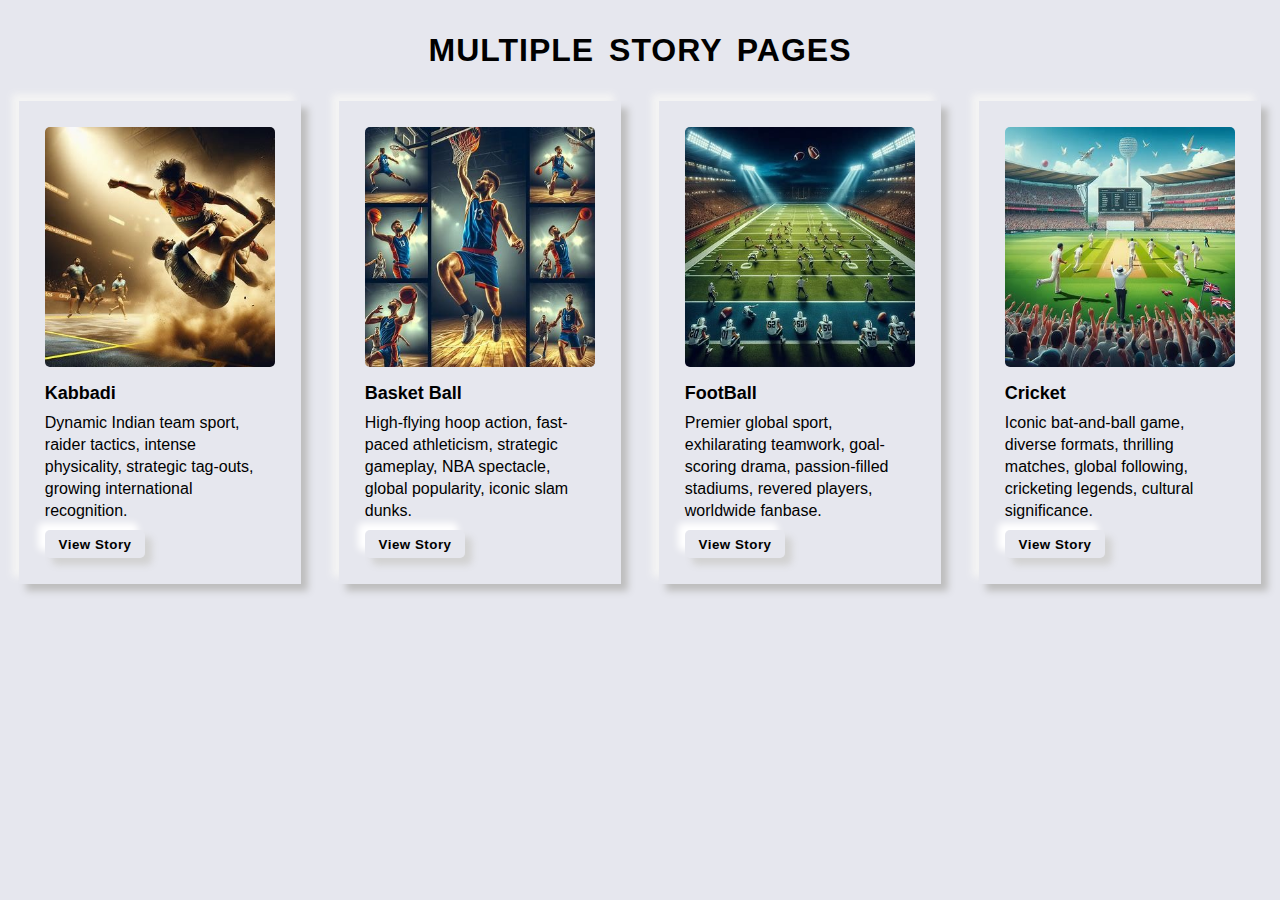
<file: Index.html>
<!DOCTYPE html>
<html lang="en">
<head>
    <meta charset="UTF-8">
    <meta name="viewport" content="width=device-width, initial-scale=1.0">
    <title>Main Page</title>
    <link rel="stylesheet" href="style.css">
</head>
<body>
    <center><h1>MULTIPLE STORY PAGES</h1></center>
    <section class="main">
        <div class="picture-cards">
            <img src="images/Kabbadi.jpg" alt="">
            <h6>Kabbadi</h6>
            <p>Dynamic Indian team sport, raider tactics, intense physicality, strategic tag-outs, growing international recognition.</p>
            <a href="./story1.html"><button>View Story</button></a>
        </div>
        <div class="picture-cards">
            <img src="images/Basket Ball.jpg" alt="">
            <h6>Basket Ball</h6>
            <p>High-flying hoop action, fast-paced athleticism, strategic gameplay, NBA spectacle, global popularity, iconic slam dunks.</p>
            <a href="./story2.html"> <button>View Story</button></a>
        </div>
        <div class="picture-cards">
            <img src="images/Foot Ball.jpg" alt="">
            <h6>FootBall</h6>
            <p> Premier global sport, exhilarating teamwork, goal-scoring drama, passion-filled stadiums, revered players, worldwide fanbase.</p>
            <a href="./story3.html"> <button>View Story</button></a>
        </div>
        <div class="picture-cards">
            <img src="images/Cricket.jpg" alt="">
            <h6>Cricket</h6>
            <p>Iconic bat-and-ball game, diverse formats, thrilling matches, global following, cricketing legends, cultural significance.</p>
            <a href="./story4.html"> <button>View Story</button></a>
        </div>
    </section>
</body>
</html>
</file>
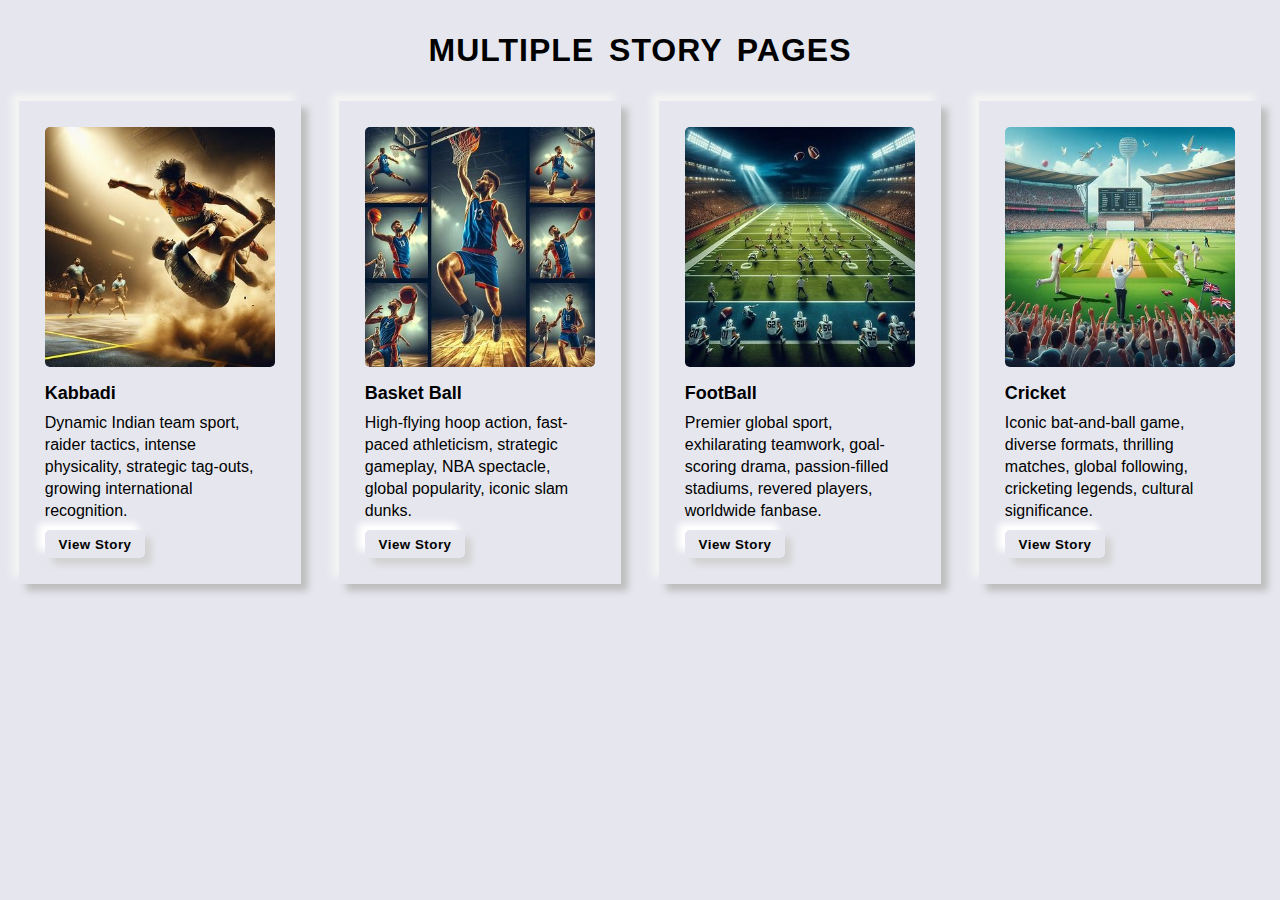
<file: index.html>
<!DOCTYPE html>
<html lang="en">
<head>
    <meta charset="UTF-8">
    <meta name="viewport" content="width=device-width, initial-scale=1.0">
    <title>Main Page</title>
    <link rel="stylesheet" href="style.css">
</head>
<body>
    <center><h1>MULTIPLE STORY PAGES</h1></center>
    <section class="main">
        <div class="picture-cards">
            <img src="images/Kabbadi.jpg" alt="">
            <h6>Kabbadi</h6>
            <p>Dynamic Indian team sport, raider tactics, intense physicality, strategic tag-outs, growing international recognition.</p>
            <a href="./story1.html"><button>View Story</button></a>
        </div>
        <div class="picture-cards">
            <img src="images/Basket Ball.jpg" alt="">
            <h6>Basket Ball</h6>
            <p>High-flying hoop action, fast-paced athleticism, strategic gameplay, NBA spectacle, global popularity, iconic slam dunks.</p>
            <a href="./story2.html"> <button>View Story</button></a>
        </div>
        <div class="picture-cards">
            <img src="images/Foot Ball.jpg" alt="">
            <h6>FootBall</h6>
            <p> Premier global sport, exhilarating teamwork, goal-scoring drama, passion-filled stadiums, revered players, worldwide fanbase.</p>
            <a href="./story3.html"> <button>View Story</button></a>
        </div>
        <div class="picture-cards">
            <img src="images/Cricket.jpg" alt="">
            <h6>Cricket</h6>
            <p>Iconic bat-and-ball game, diverse formats, thrilling matches, global following, cricketing legends, cultural significance.</p>
            <a href="./story4.html"> <button>View Story</button></a>
        </div>
    </section>
</body>
</html>
</file>
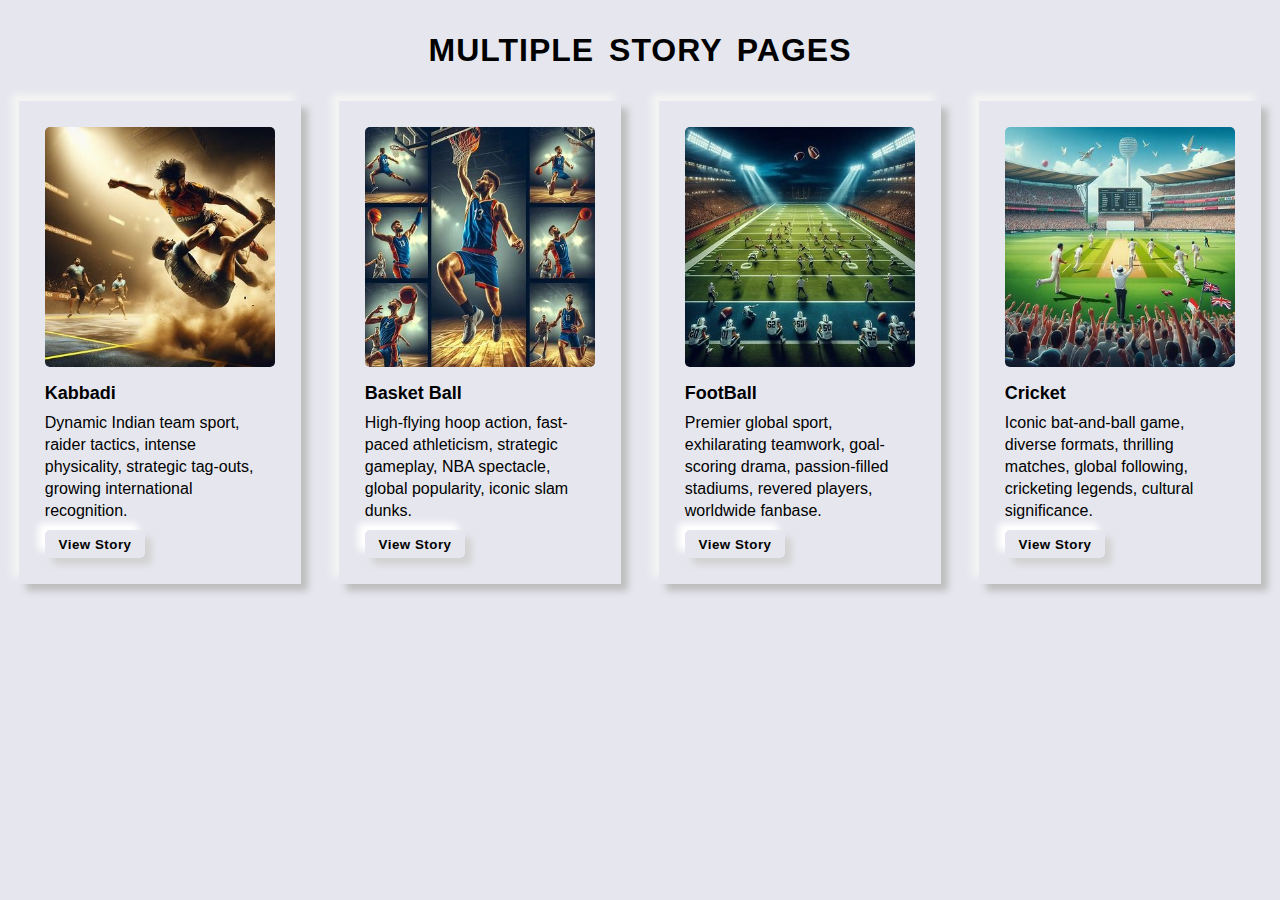
<file: templates/Index.html>
<!DOCTYPE html>
<html lang="en">
<head>
    <meta charset="UTF-8">
    <meta name="viewport" content="width=device-width, initial-scale=1.0">
    <title>Main Page</title>
    <link rel="stylesheet" href="style.css">
</head>
<body>
    <center><h1>MULTIPLE STORY PAGES</h1></center>
    <section class="main">
        <div class="picture-cards">
            <img src="images/Kabbadi.jpg" alt="">
            <h6>Kabbadi</h6>
            <p>Dynamic Indian team sport, raider tactics, intense physicality, strategic tag-outs, growing international recognition.</p>
            <a href="/templates/story1.html"><button>View Story</button></a>
        </div>
        <div class="picture-cards">
            <img src="images/Basket Ball.jpg" alt="">
            <h6>Basket Ball</h6>
            <p>High-flying hoop action, fast-paced athleticism, strategic gameplay, NBA spectacle, global popularity, iconic slam dunks.</p>
            <a href="/templates/story2.html"> <button>View Story</button></a>
        </div>
        <div class="picture-cards">
            <img src="images/Foot Ball.jpg" alt="">
            <h6>FootBall</h6>
            <p> Premier global sport, exhilarating teamwork, goal-scoring drama, passion-filled stadiums, revered players, worldwide fanbase.</p>
            <a href="/templates/story3.html"> <button>View Story</button></a>
        </div>
        <div class="picture-cards">
            <img src="images/Cricket.jpg" alt="">
            <h6>Cricket</h6>
            <p>Iconic bat-and-ball game, diverse formats, thrilling matches, global following, cricketing legends, cultural significance.</p>
            <a href="/templates/story4.html"> <button>View Story</button></a>
        </div>
    </section>
</body>
</html>
</file>
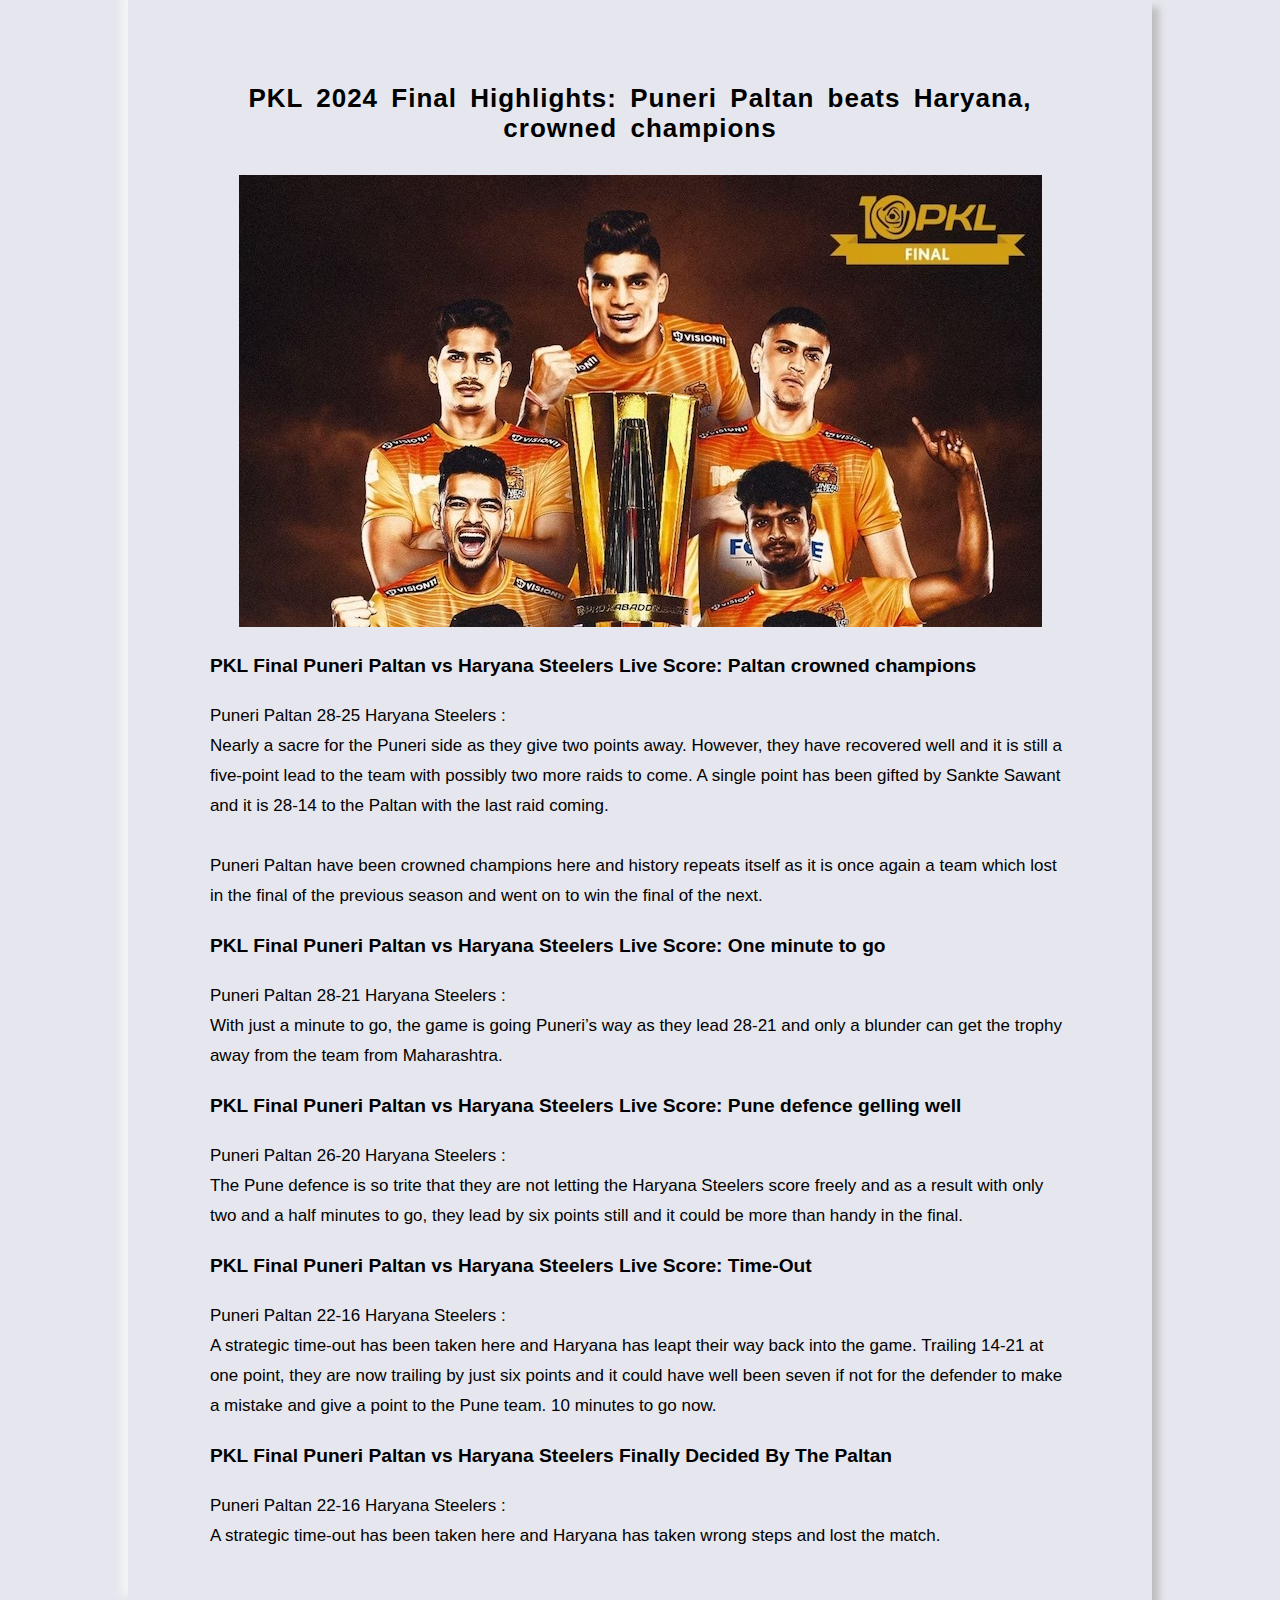
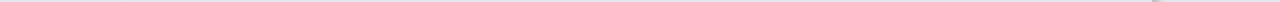
<file: story1.html>
<!DOCTYPE html>
<html lang="en">
<head>
    <meta charset="UTF-8">
    <meta name="viewport" content="width=device-width, initial-scale=1.0">
    <title>Kabbadi</title>
    <link rel="stylesheet" href="style.css">
</head>
<body>
    <section class="blog">
        <section class="content">
            <center>
                <h1>PKL 2024 Final Highlights: Puneri Paltan beats Haryana, crowned champions</h1>
                <img src="images/pune Team.jpg" alt="">
            </center>
            <div class="blog-content">
                <h4>PKL Final Puneri Paltan vs Haryana Steelers Live Score: Paltan crowned champions</h4>
                <p>Puneri Paltan 28-25 Haryana Steelers :<br>
    
                    Nearly a sacre for the Puneri side as they give two points away. However, they have recovered well and it is still a five-point lead to the team with possibly two more raids to come. A single point has been gifted by Sankte Sawant and it is 28-14 to the Paltan with the last raid coming. <br> <br>
                    Puneri Paltan have been crowned champions here and history repeats itself as it is once again a team which lost in the final of the previous season and went on to win the final of the next.
                </p>
                <h4>PKL Final Puneri Paltan vs Haryana Steelers Live Score: One minute to go</h4>
                <p>Puneri Paltan 28-21 Haryana Steelers :
                    <br>
                    With just a minute to go, the game is going Puneri’s way as they lead 28-21 and only a blunder can get the trophy away from the team from Maharashtra. </p>
                <h4>PKL Final Puneri Paltan vs Haryana Steelers Live Score: Pune defence gelling well</h4>
                <p>Puneri Paltan 26-20 Haryana Steelers : <br>
                    The Pune defence is so trite that they are not letting the Haryana Steelers score freely and as a result with only two and a half minutes to go, they lead by six points still and it could be more than handy in the final. </p>
                <h4>PKL Final Puneri Paltan vs Haryana Steelers Live Score: Time-Out</h4>
                <p>Puneri Paltan 22-16 Haryana Steelers :
                    <br>
                    A strategic time-out has been taken here and Haryana has leapt their way back into the game. Trailing 14-21 at one point, they are now trailing by just six points and it could have well been seven if not for the defender to make a mistake and give a point to the Pune team. 10 minutes to go now. </p>
                <h4>PKL Final Puneri Paltan vs Haryana Steelers Finally Decided By The Paltan</h4>
                <p>Puneri Paltan 22-16 Haryana Steelers :
                    <br>
                    A strategic time-out has been taken here and Haryana has 
                    taken wrong steps and lost the match.
                </p>
            </div>
        </section>
    </section>
</body>
</html>
</file>
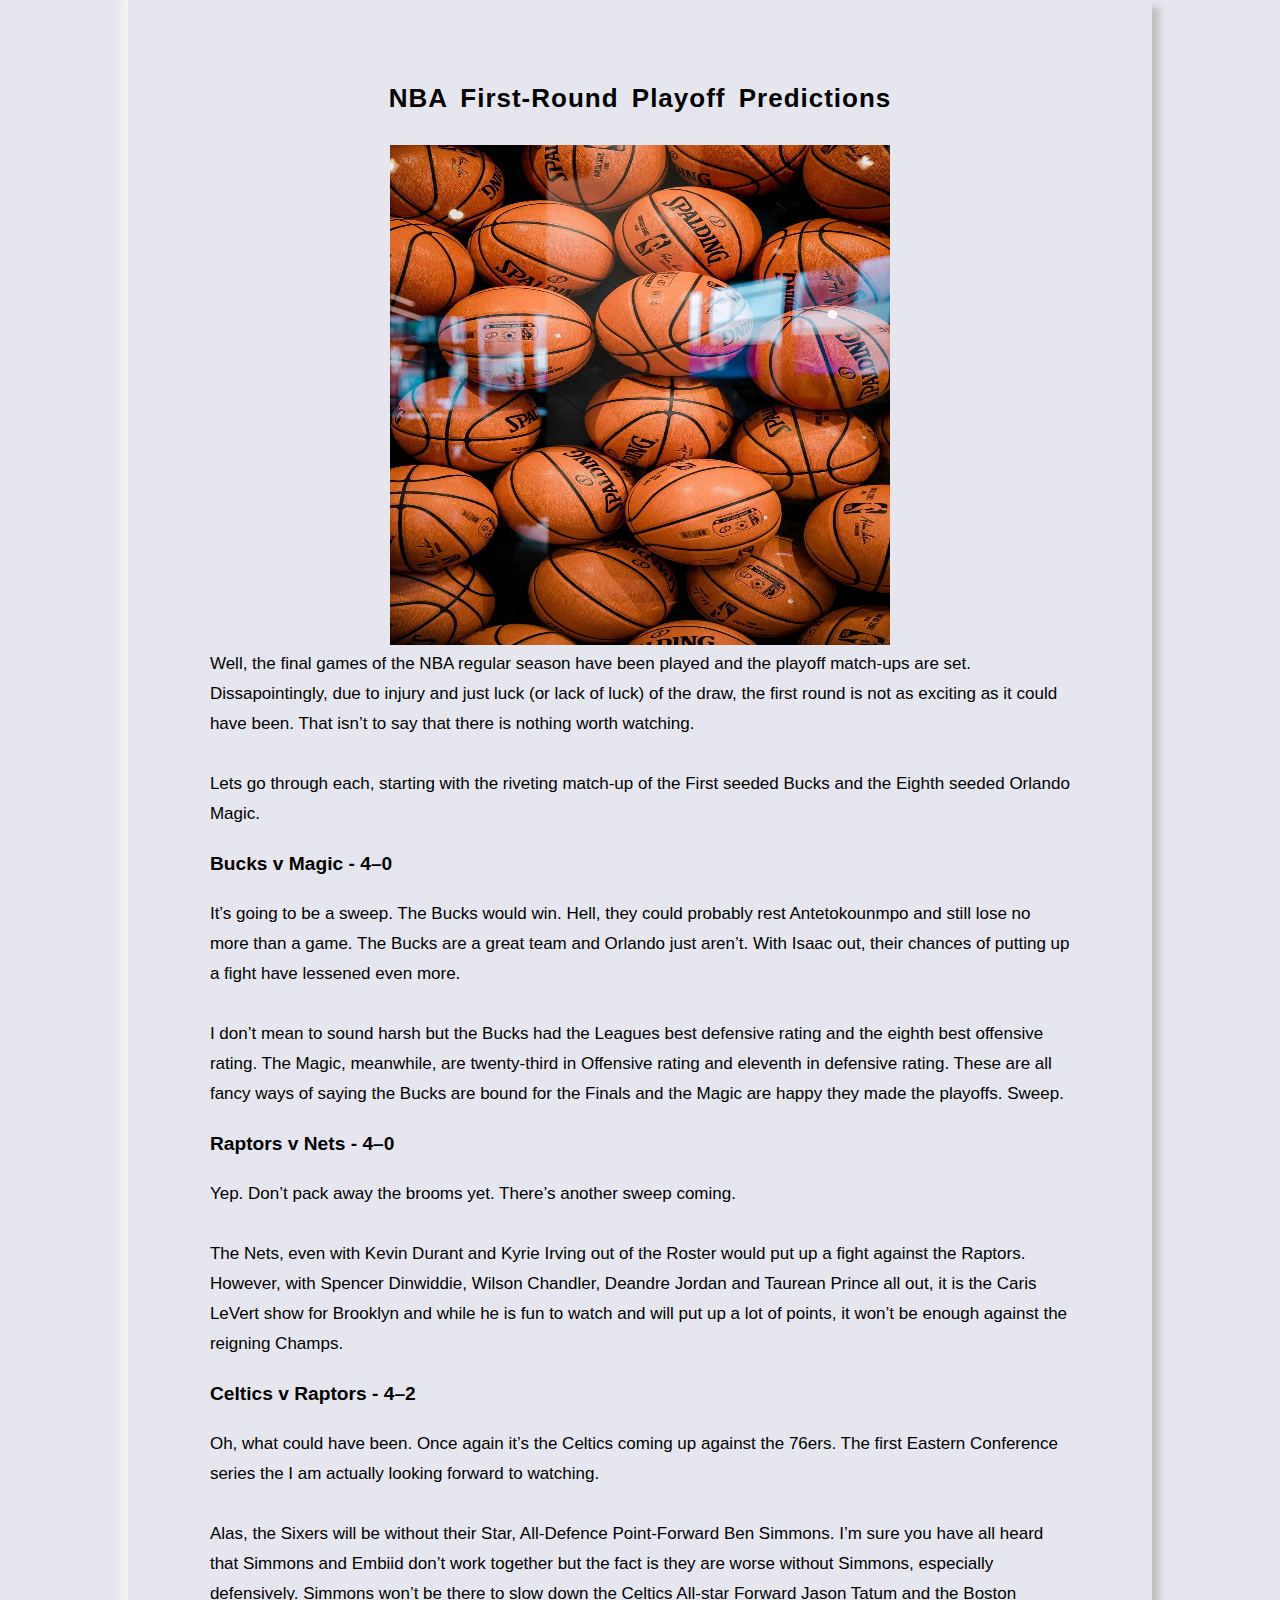
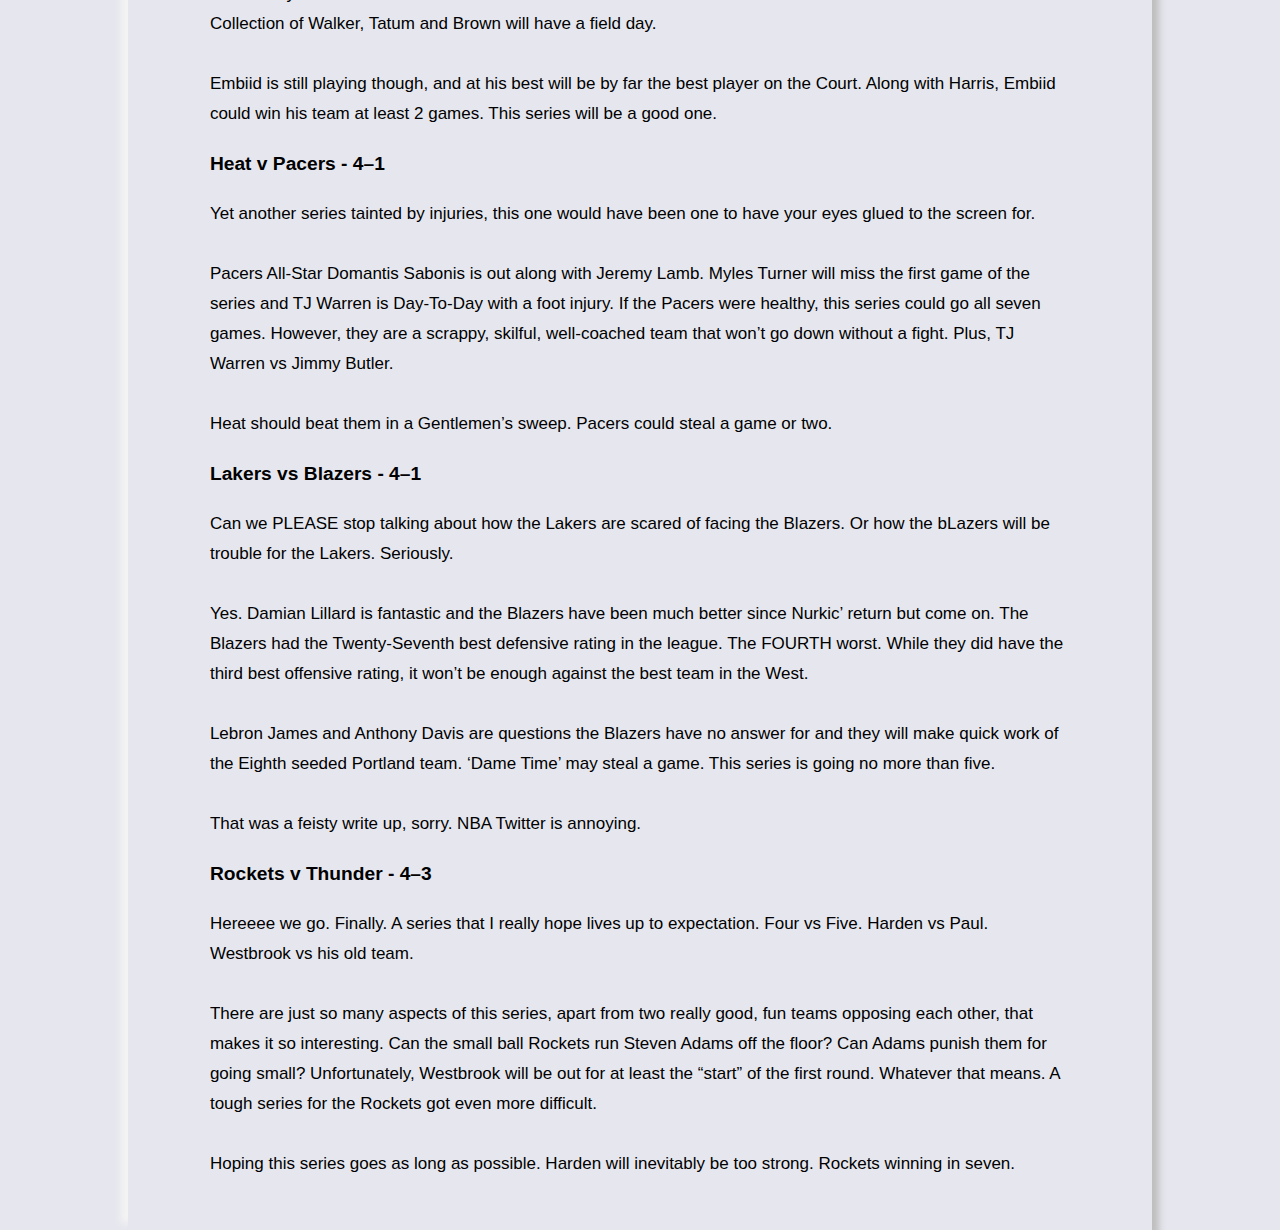
<file: story2.html>
<!DOCTYPE html>
<html lang="en">
<head>
    <meta charset="UTF-8">
    <meta name="viewport" content="width=device-width, initial-scale=1.0">
    <title>Basket Ball</title>
    <link rel="stylesheet" href="style.css">
</head>
<body>
    <section class="blog">
        <section class="content">
            <center>
                <h1>NBA First-Round Playoff Predictions</h1>
                <img src="images/basketball-blog-img.jpg" alt="" height="500px" width="500px">
            </center>
            <div class="blog-content">
                <p>Well, the final games of the NBA regular season have been played and the playoff match-ups are set. Dissapointingly, due to injury and just luck (or lack of luck) of the draw, the first round is not as exciting as it could have been. That isn’t to say that there is nothing worth watching. <br> <br>

                    Lets go through each, starting with the riveting match-up of the First seeded Bucks and the Eighth seeded Orlando Magic.
                </p>
                <h4>Bucks v Magic - 4–0</h4>
                <p>It’s going to be a sweep. The Bucks would win. Hell, they could probably rest Antetokounmpo and still lose no more than a game. The Bucks are a great team and Orlando just aren’t. With Isaac out, their chances of putting up a fight have lessened even more.
                        <br><br>
                    I don’t mean to sound harsh but the Bucks had the Leagues best defensive rating and the eighth best offensive rating. The Magic, meanwhile, are twenty-third in Offensive rating and eleventh in defensive rating. These are all fancy ways of saying the Bucks are bound for the Finals and the Magic are happy they made the playoffs. Sweep.</p>
                <h4>Raptors v Nets - 4–0</h4>
                <p>Yep. Don’t pack away the brooms yet. There’s another sweep coming.
                    <br><br>
                    The Nets, even with Kevin Durant and Kyrie Irving out of the Roster would put up a fight against the Raptors. However, with Spencer Dinwiddie, Wilson Chandler, Deandre Jordan and Taurean Prince all out, it is the Caris LeVert show for Brooklyn and while he is fun to watch and will put up a lot of points, it won’t be enough against the reigning Champs.</p>
                <h4>Celtics v Raptors - 4–2</h4>
                <p>Oh, what could have been. Once again it’s the Celtics coming up against the 76ers. The first Eastern Conference series the I am actually looking forward to watching. <br> <br>

                    Alas, the Sixers will be without their Star, All-Defence Point-Forward Ben Simmons. I’m sure you have all heard that Simmons and Embiid don’t work together but the fact is they are worse without Simmons, especially defensively. Simmons won’t be there to slow down the Celtics All-star Forward Jason Tatum and the Boston Collection of Walker, Tatum and Brown will have a field day. <br> <br>
                    
                    Embiid is still playing though, and at his best will be by far the best player on the Court. Along with Harris, Embiid could win his team at least 2 games. This series will be a good one.</p>
                <h4>Heat v Pacers - 4–1</h4>
                <p>Yet another series tainted by injuries, this one would have been one to have your eyes glued to the screen for. <br> <br>

                    Pacers All-Star Domantis Sabonis is out along with Jeremy Lamb. Myles Turner will miss the first game of the series and TJ Warren is Day-To-Day with a foot injury. If the Pacers were healthy, this series could go all seven games. However, they are a scrappy, skilful, well-coached team that won’t go down without a fight. Plus, TJ Warren vs Jimmy Butler. <br> <br>
                    
                    Heat should beat them in a Gentlemen’s sweep. Pacers could steal a game or two.</p>
                <h4>Lakers vs Blazers - 4–1</h4>
                <p>Can we PLEASE stop talking about how the Lakers are scared of facing the Blazers. Or how the bLazers will be trouble for the Lakers. Seriously. <br> <br>

                    Yes. Damian Lillard is fantastic and the Blazers have been much better since Nurkic’ return but come on. The Blazers had the Twenty-Seventh best defensive rating in the league. The FOURTH worst. While they did have the third best offensive rating, it won’t be enough against the best team in the West. <br> <br>
                    
                    Lebron James and Anthony Davis are questions the Blazers have no answer for and they will make quick work of the Eighth seeded Portland team. ‘Dame Time’ may steal a game. This series is going no more than five. <br> <br>
                    
                    That was a feisty write up, sorry. NBA Twitter is annoying.</p>
                <h4>Rockets v Thunder - 4–3</h4>
                <p>Hereeee we go. Finally. A series that I really hope lives up to expectation. Four vs Five. Harden vs Paul. Westbrook vs his old team. <br> <br>

                    There are just so many aspects of this series, apart from two really good, fun teams opposing each other, that makes it so interesting. Can the small ball Rockets run Steven Adams off the floor? Can Adams punish them for going small? Unfortunately, Westbrook will be out for at least the “start” of the first round. Whatever that means. A tough series for the Rockets got even more difficult. <br> <br>
                    
                    Hoping this series goes as long as possible. Harden will inevitably be too strong. Rockets winning in seven.</p>
            </div>
        </section>
    </section>
</body>
</html>
</file>
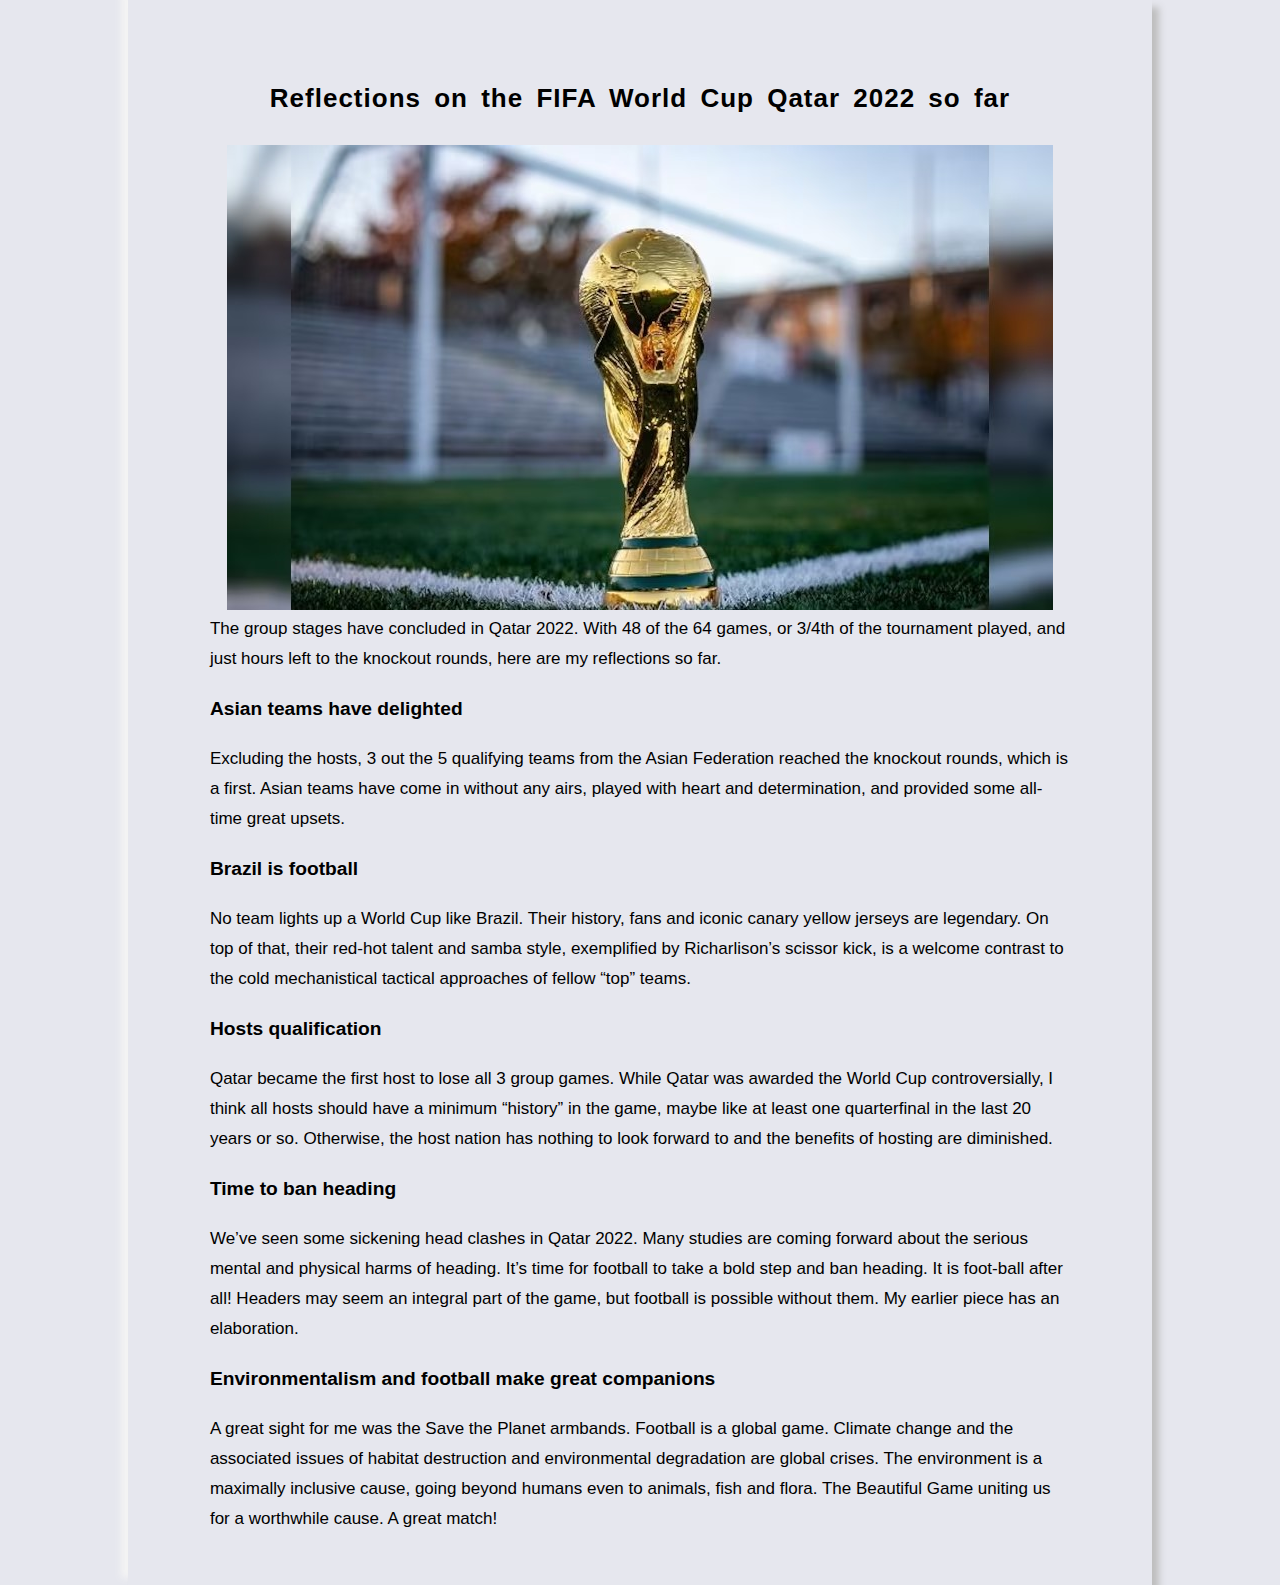
<file: story3.html>
<!DOCTYPE html>
<html lang="en">
<head>
    <meta charset="UTF-8">
    <meta name="viewport" content="width=device-width, initial-scale=1.0">
    <title>Foot Ball</title>
    <link rel="stylesheet" href="style.css">
</head>
<body>
    <section class="blog">
        <section class="content">
            <center>
                <h1>Reflections on the FIFA World Cup Qatar 2022 so far</h1>
                <img src="images/football-blog-img.jpg" alt="">
            </center>
            <div class="blog-content">
                <p>The group stages have concluded in Qatar 2022. With 48 of the 64 games, or 3/4th of the tournament played, and just hours left to the knockout rounds, here are my reflections so far.
                </p>
                <h4>Asian teams have delighted</h4>
                <p>Excluding the hosts, 3 out the 5 qualifying teams from the Asian Federation reached the knockout rounds, which is a first. Asian teams have come in without any airs, played with heart and determination, and provided some all-time great upsets.
                </p>
                <h4>Brazil is football</h4>
                <p>No team lights up a World Cup like Brazil. Their history, fans and iconic canary yellow jerseys are legendary. On top of that, their red-hot talent and samba style, exemplified by Richarlison’s scissor kick, is a welcome contrast to the cold mechanistical tactical approaches of fellow “top” teams.</p>
                <h4>Hosts qualification</h4>
                <p>Qatar became the first host to lose all 3 group games. While Qatar was awarded the World Cup controversially, I think all hosts should have a minimum “history” in the game, maybe like at least one quarterfinal in the last 20 years or so. Otherwise, the host nation has nothing to look forward to and the benefits of hosting are diminished.</p>
                <h4>Time to ban heading</h4>
                <p>We’ve seen some sickening head clashes in Qatar 2022. Many studies are coming forward about the serious mental and physical harms of heading. It’s time for football to take a bold step and ban heading. It is foot-ball after all! Headers may seem an integral part of the game, but football is possible without them. My earlier piece has an elaboration.</p>
                <h4>Environmentalism and football make great companions</h4>
                <p>A great sight for me was the Save the Planet armbands. Football is a global game. Climate change and the associated issues of habitat destruction and environmental degradation are global crises. The environment is a maximally inclusive cause, going beyond humans even to animals, fish and flora. The Beautiful Game uniting us for a worthwhile cause. A great match!</p>
            </div>
        </section>
    </section>
</body>
</html>
</file>
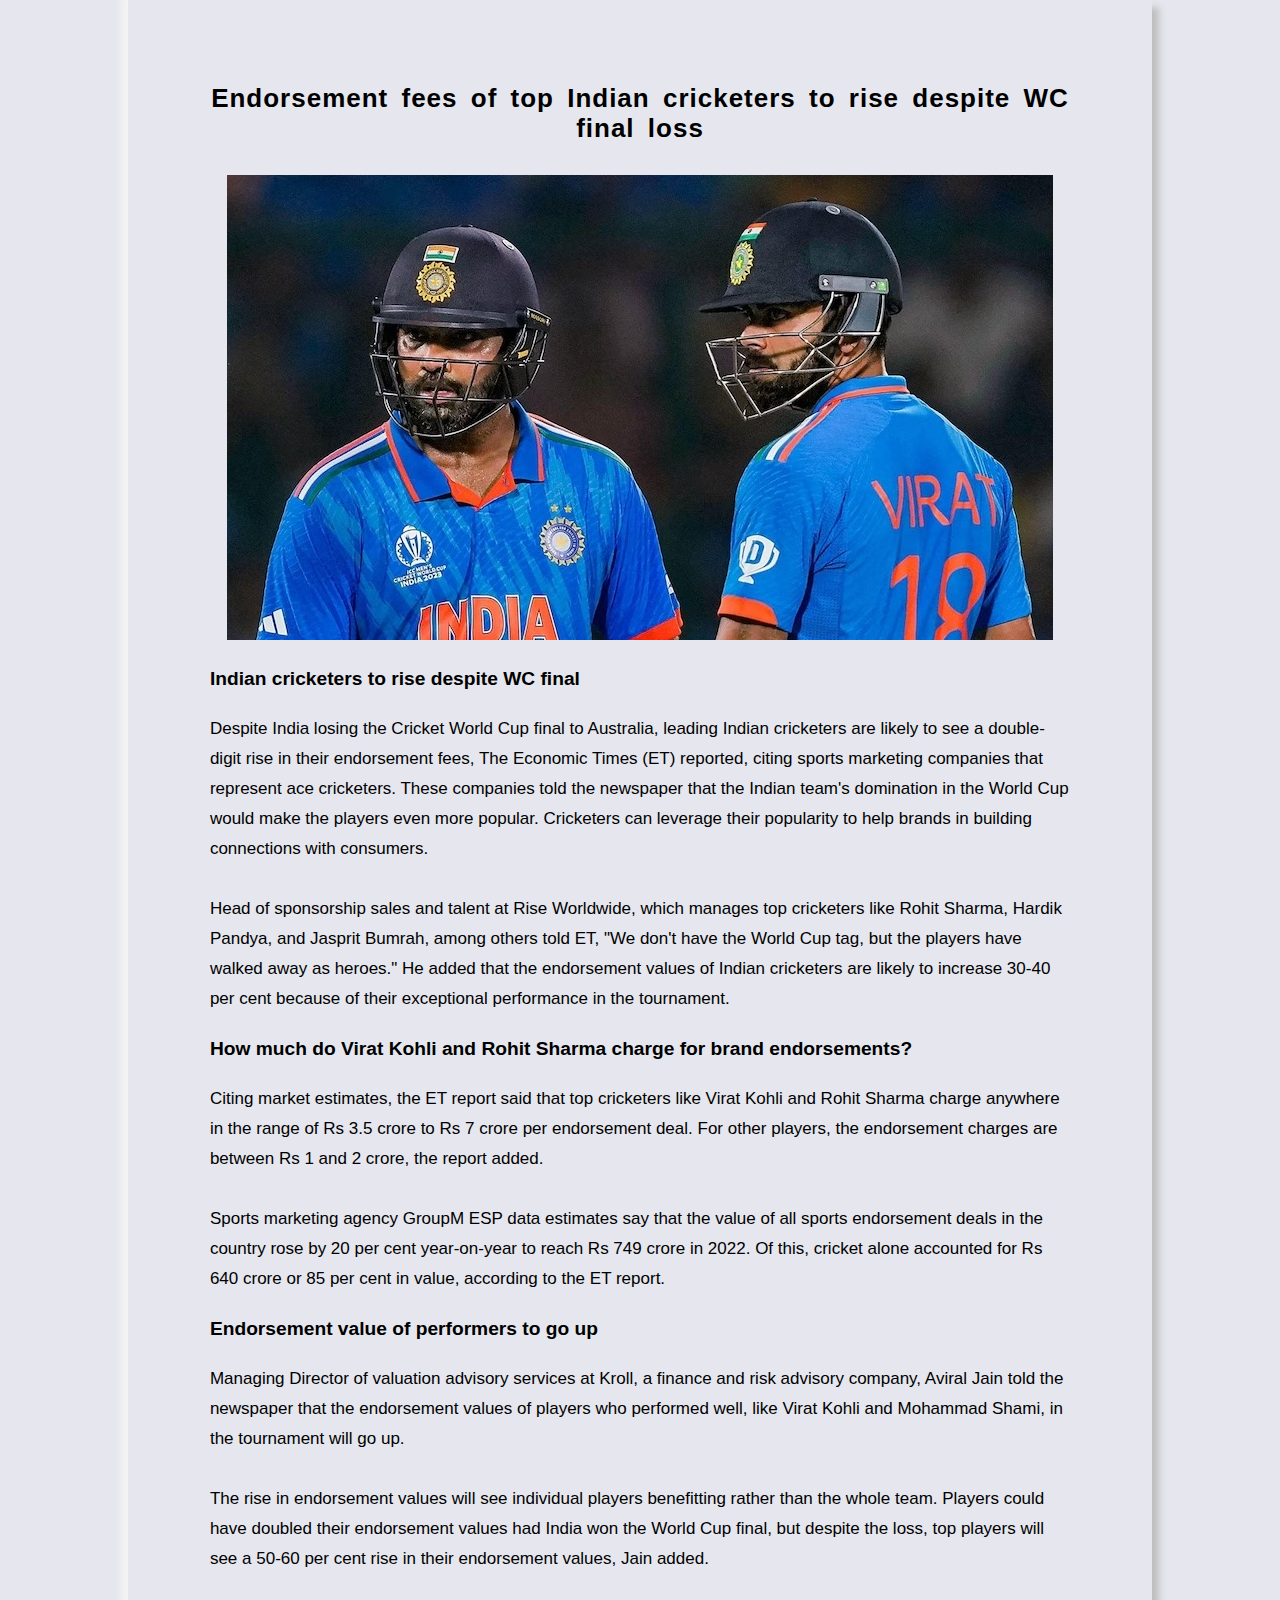
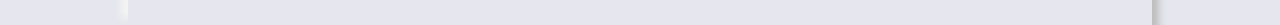
<file: story4.html>
<!DOCTYPE html>
<html lang="en">
<head>
    <meta charset="UTF-8">
    <meta name="viewport" content="width=device-width, initial-scale=1.0">
    <title>Kabbadi</title>
    <link rel="stylesheet" href="style.css">
</head>
<body>
    <section class="blog">
        <section class="content">
            <center>
                <h1>Endorsement fees of top Indian cricketers to rise despite WC final loss</h1>
                <img src="images/cricket-blog-img.jpg" alt="">
            </center>
            <div class="blog-content">
                <h4>Indian cricketers to rise despite WC final</h4>
                <p>Despite India losing the Cricket World Cup final to Australia, leading Indian cricketers are likely to see a double-digit rise in their endorsement fees, The Economic Times (ET) reported, citing sports marketing companies that represent ace cricketers. These companies told the newspaper that the Indian team's domination in the World Cup would make the players even more popular. Cricketers can leverage their popularity to help brands in building connections with consumers. <br><br>
                    Head of sponsorship sales and talent at Rise Worldwide, which manages top cricketers like Rohit Sharma, Hardik Pandya, and Jasprit Bumrah, among others told ET, "We don't have the World Cup tag, but the players have walked away as heroes." He added that the endorsement values of Indian cricketers are likely to increase 30-40 per cent because of their exceptional performance in the tournament.
                </p>
                <h4>
                    How much do Virat Kohli and Rohit Sharma charge for brand endorsements?</h4>
                <p>Citing market estimates, the ET report said that top cricketers like Virat Kohli and Rohit Sharma charge anywhere in the range of Rs 3.5 crore to Rs 7 crore per endorsement deal. For other players, the endorsement charges are between Rs 1 and 2 crore, the report added. <br><br>
                    Sports marketing agency GroupM ESP data estimates say that the value of all sports endorsement deals in the country rose by 20 per cent year-on-year to reach Rs 749 crore in 2022. Of this, cricket alone accounted for Rs 640 crore or 85 per cent in value, according to the ET report.</p>
                <h4>Endorsement value of performers to go up</h4>
                <p>Managing Director of valuation advisory services at Kroll, a finance and risk advisory company, Aviral Jain told the newspaper that the endorsement values of players who performed well, like Virat Kohli and Mohammad Shami, in the tournament will go up. <br><br>
                    The rise in endorsement values will see individual players benefitting rather than the whole team. Players could have doubled their endorsement values had India won the World Cup final, but despite the loss, top players will see a 50-60 per cent rise in their endorsement values, Jain added.</p>
            </div>
        </section>
    </section>
</body>
</html>
</file>
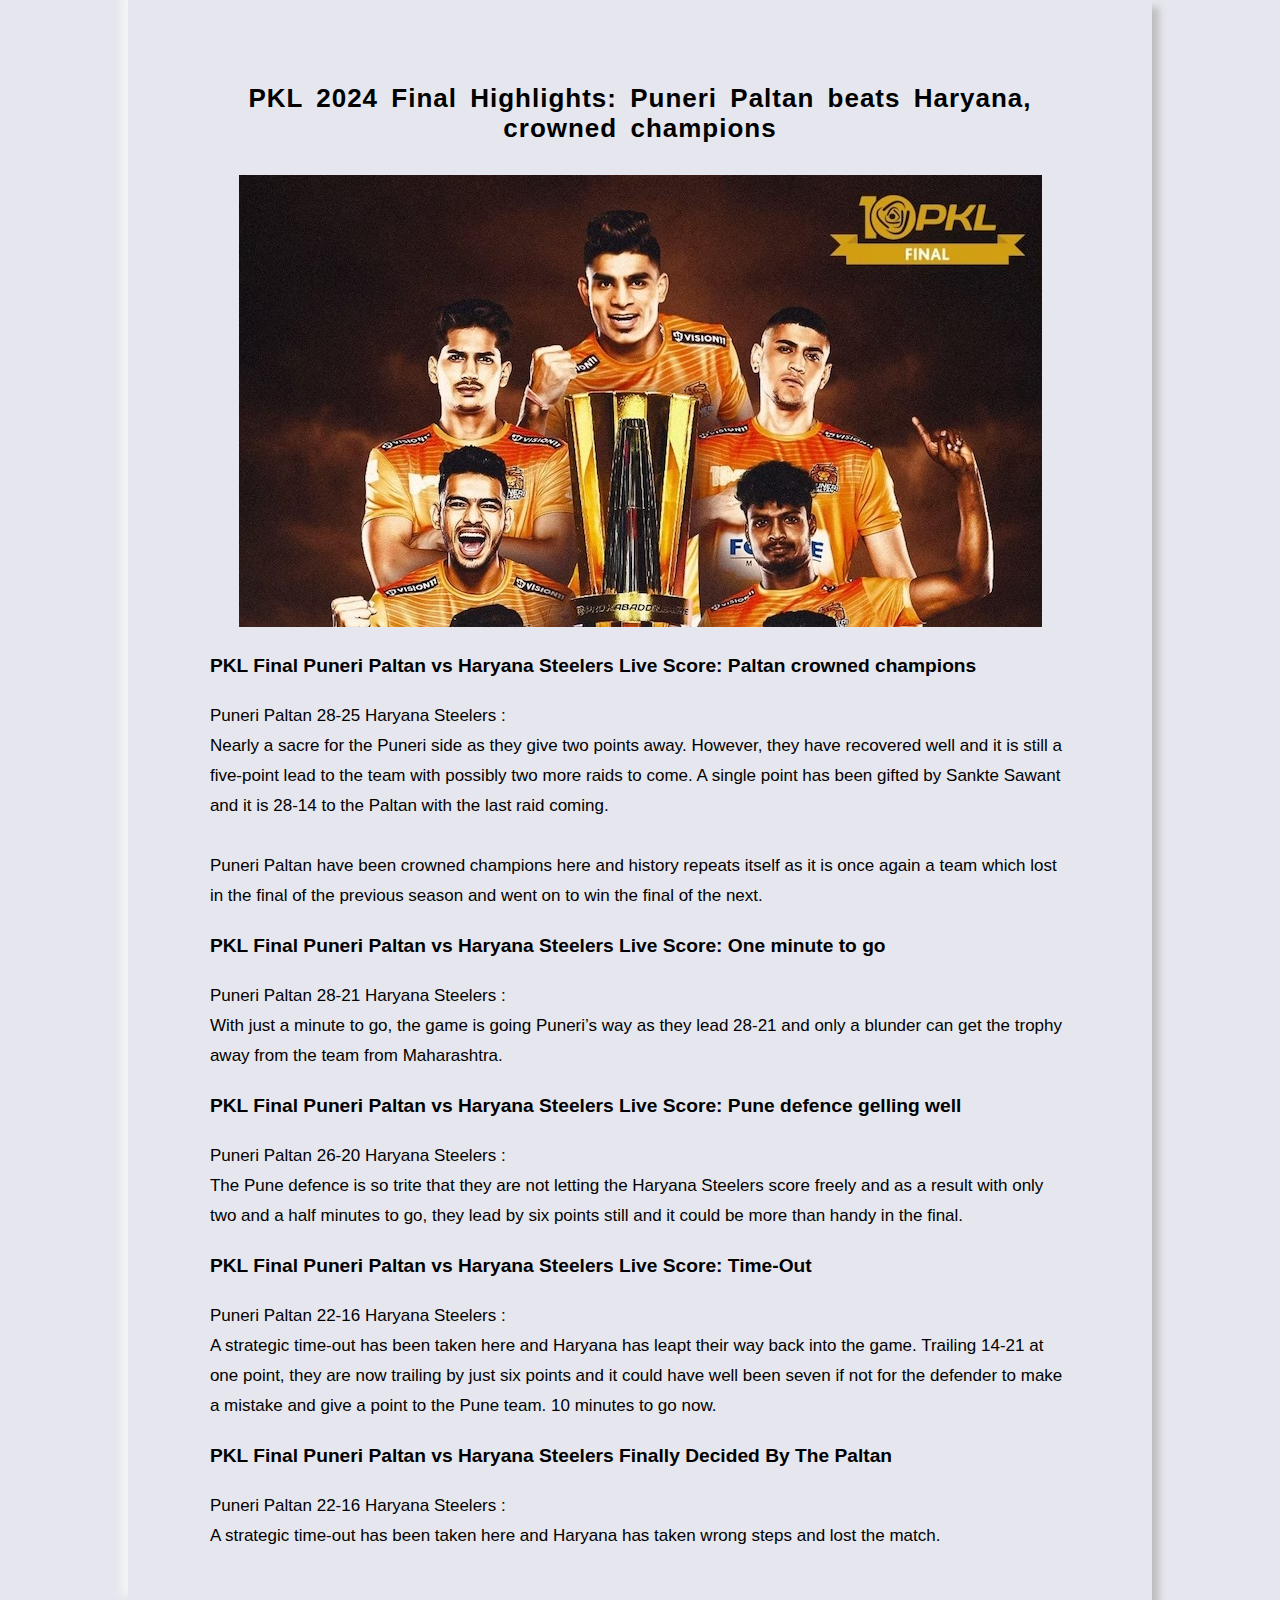
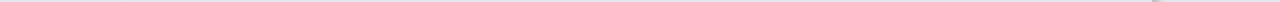
<file: templates/story1.html>
<!DOCTYPE html>
<html lang="en">
<head>
    <meta charset="UTF-8">
    <meta name="viewport" content="width=device-width, initial-scale=1.0">
    <title>Kabbadi</title>
    <link rel="stylesheet" href="style.css">
</head>
<body>
    <section class="blog">
        <section class="content">
            <center>
                <h1>PKL 2024 Final Highlights: Puneri Paltan beats Haryana, crowned champions</h1>
                <img src="images/pune Team.jpg" alt="">
            </center>
            <div class="blog-content">
                <h4>PKL Final Puneri Paltan vs Haryana Steelers Live Score: Paltan crowned champions</h4>
                <p>Puneri Paltan 28-25 Haryana Steelers :<br>
    
                    Nearly a sacre for the Puneri side as they give two points away. However, they have recovered well and it is still a five-point lead to the team with possibly two more raids to come. A single point has been gifted by Sankte Sawant and it is 28-14 to the Paltan with the last raid coming. <br> <br>
                    Puneri Paltan have been crowned champions here and history repeats itself as it is once again a team which lost in the final of the previous season and went on to win the final of the next.
                </p>
                <h4>PKL Final Puneri Paltan vs Haryana Steelers Live Score: One minute to go</h4>
                <p>Puneri Paltan 28-21 Haryana Steelers :
                    <br>
                    With just a minute to go, the game is going Puneri’s way as they lead 28-21 and only a blunder can get the trophy away from the team from Maharashtra. </p>
                <h4>PKL Final Puneri Paltan vs Haryana Steelers Live Score: Pune defence gelling well</h4>
                <p>Puneri Paltan 26-20 Haryana Steelers : <br>
                    The Pune defence is so trite that they are not letting the Haryana Steelers score freely and as a result with only two and a half minutes to go, they lead by six points still and it could be more than handy in the final. </p>
                <h4>PKL Final Puneri Paltan vs Haryana Steelers Live Score: Time-Out</h4>
                <p>Puneri Paltan 22-16 Haryana Steelers :
                    <br>
                    A strategic time-out has been taken here and Haryana has leapt their way back into the game. Trailing 14-21 at one point, they are now trailing by just six points and it could have well been seven if not for the defender to make a mistake and give a point to the Pune team. 10 minutes to go now. </p>
                <h4>PKL Final Puneri Paltan vs Haryana Steelers Finally Decided By The Paltan</h4>
                <p>Puneri Paltan 22-16 Haryana Steelers :
                    <br>
                    A strategic time-out has been taken here and Haryana has 
                    taken wrong steps and lost the match.
                </p>
            </div>
        </section>
    </section>
</body>
</html>
</file>
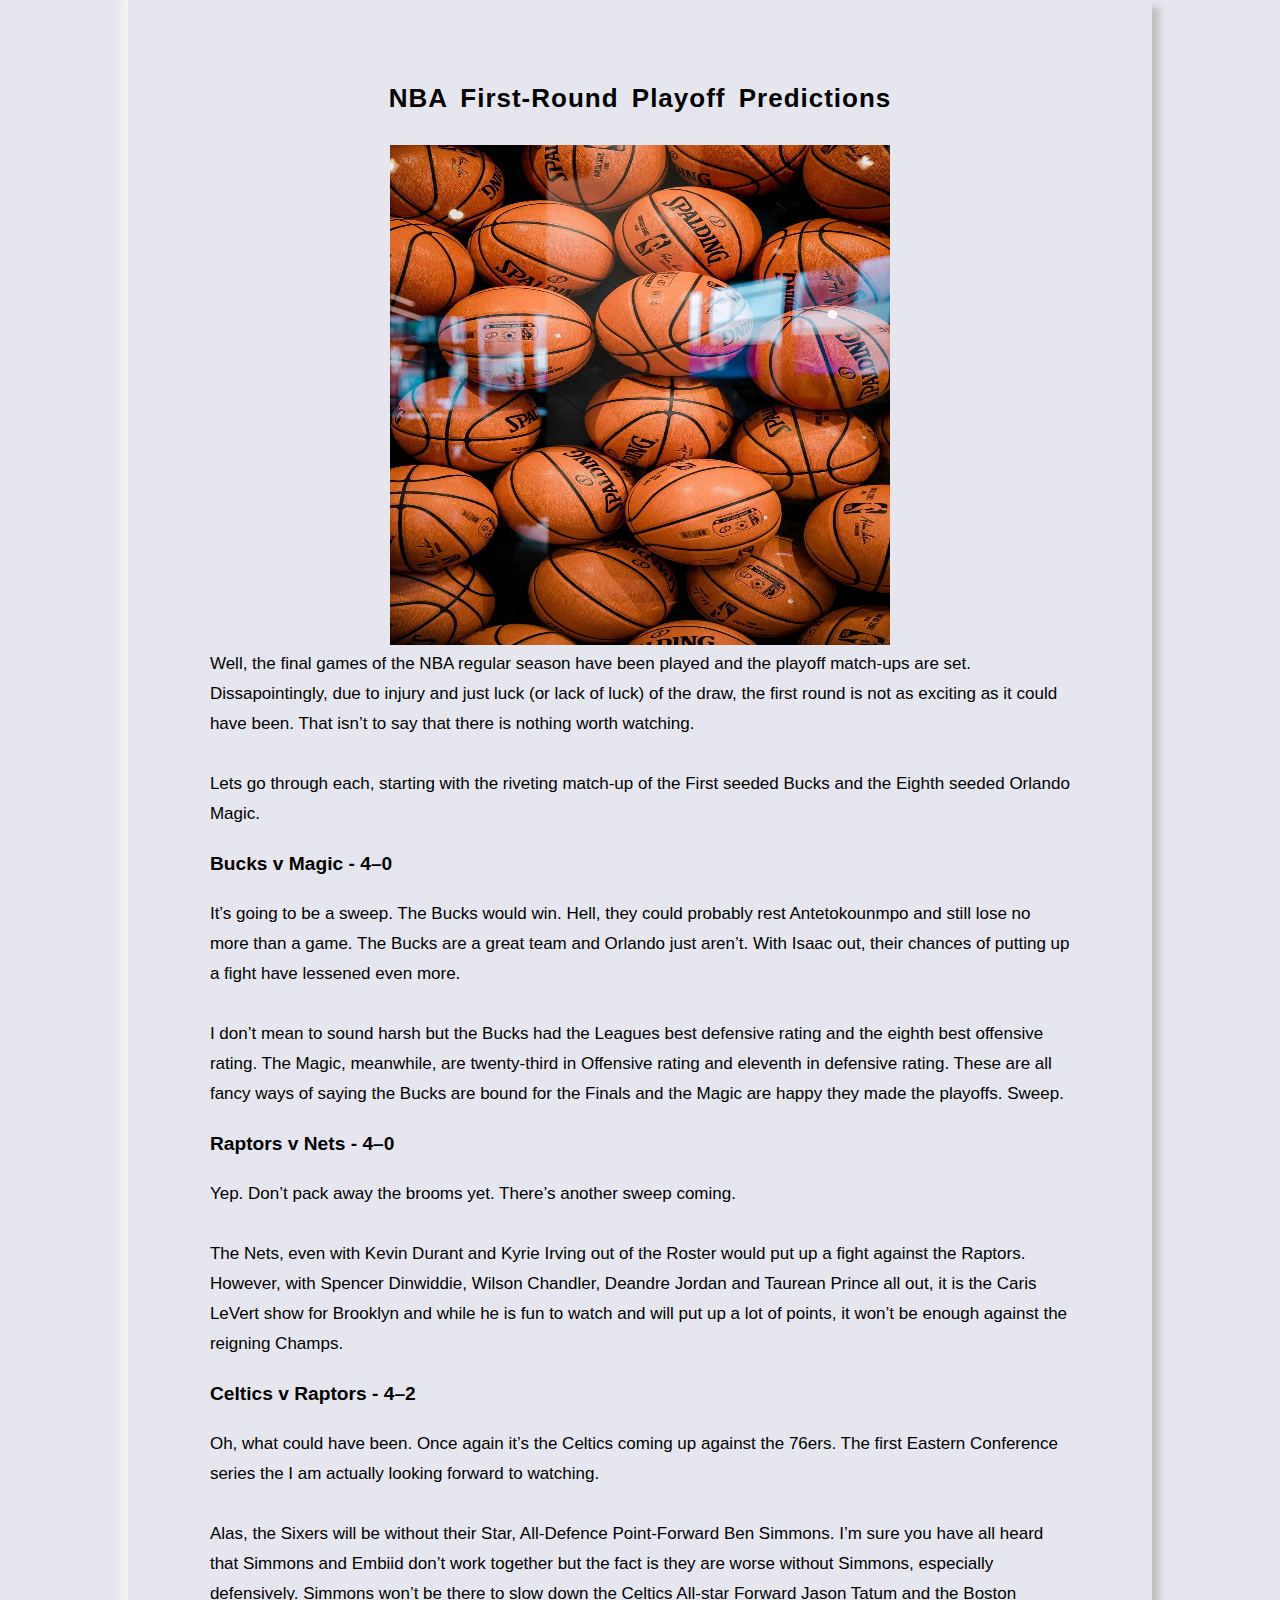
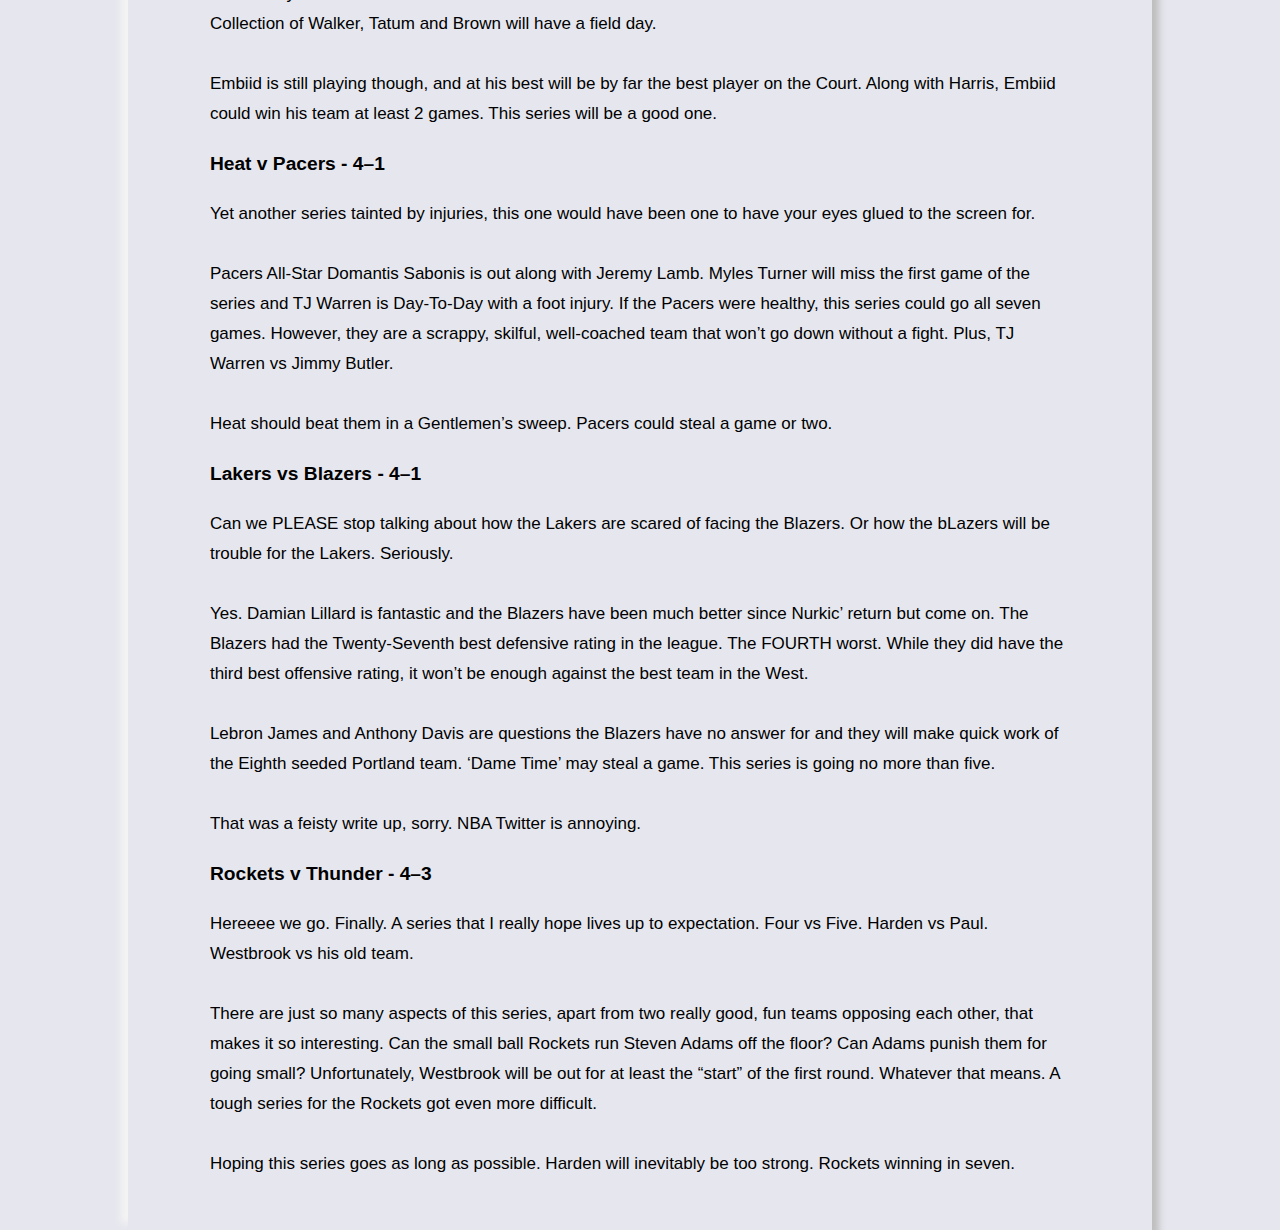
<file: templates/story2.html>
<!DOCTYPE html>
<html lang="en">
<head>
    <meta charset="UTF-8">
    <meta name="viewport" content="width=device-width, initial-scale=1.0">
    <title>Basket Ball</title>
    <link rel="stylesheet" href="style.css">
</head>
<body>
    <section class="blog">
        <section class="content">
            <center>
                <h1>NBA First-Round Playoff Predictions</h1>
                <img src="images/basketball-blog-img.jpg" alt="" height="500px" width="500px">
            </center>
            <div class="blog-content">
                <p>Well, the final games of the NBA regular season have been played and the playoff match-ups are set. Dissapointingly, due to injury and just luck (or lack of luck) of the draw, the first round is not as exciting as it could have been. That isn’t to say that there is nothing worth watching. <br> <br>

                    Lets go through each, starting with the riveting match-up of the First seeded Bucks and the Eighth seeded Orlando Magic.
                </p>
                <h4>Bucks v Magic - 4–0</h4>
                <p>It’s going to be a sweep. The Bucks would win. Hell, they could probably rest Antetokounmpo and still lose no more than a game. The Bucks are a great team and Orlando just aren’t. With Isaac out, their chances of putting up a fight have lessened even more.
                        <br><br>
                    I don’t mean to sound harsh but the Bucks had the Leagues best defensive rating and the eighth best offensive rating. The Magic, meanwhile, are twenty-third in Offensive rating and eleventh in defensive rating. These are all fancy ways of saying the Bucks are bound for the Finals and the Magic are happy they made the playoffs. Sweep.</p>
                <h4>Raptors v Nets - 4–0</h4>
                <p>Yep. Don’t pack away the brooms yet. There’s another sweep coming.
                    <br><br>
                    The Nets, even with Kevin Durant and Kyrie Irving out of the Roster would put up a fight against the Raptors. However, with Spencer Dinwiddie, Wilson Chandler, Deandre Jordan and Taurean Prince all out, it is the Caris LeVert show for Brooklyn and while he is fun to watch and will put up a lot of points, it won’t be enough against the reigning Champs.</p>
                <h4>Celtics v Raptors - 4–2</h4>
                <p>Oh, what could have been. Once again it’s the Celtics coming up against the 76ers. The first Eastern Conference series the I am actually looking forward to watching. <br> <br>

                    Alas, the Sixers will be without their Star, All-Defence Point-Forward Ben Simmons. I’m sure you have all heard that Simmons and Embiid don’t work together but the fact is they are worse without Simmons, especially defensively. Simmons won’t be there to slow down the Celtics All-star Forward Jason Tatum and the Boston Collection of Walker, Tatum and Brown will have a field day. <br> <br>
                    
                    Embiid is still playing though, and at his best will be by far the best player on the Court. Along with Harris, Embiid could win his team at least 2 games. This series will be a good one.</p>
                <h4>Heat v Pacers - 4–1</h4>
                <p>Yet another series tainted by injuries, this one would have been one to have your eyes glued to the screen for. <br> <br>

                    Pacers All-Star Domantis Sabonis is out along with Jeremy Lamb. Myles Turner will miss the first game of the series and TJ Warren is Day-To-Day with a foot injury. If the Pacers were healthy, this series could go all seven games. However, they are a scrappy, skilful, well-coached team that won’t go down without a fight. Plus, TJ Warren vs Jimmy Butler. <br> <br>
                    
                    Heat should beat them in a Gentlemen’s sweep. Pacers could steal a game or two.</p>
                <h4>Lakers vs Blazers - 4–1</h4>
                <p>Can we PLEASE stop talking about how the Lakers are scared of facing the Blazers. Or how the bLazers will be trouble for the Lakers. Seriously. <br> <br>

                    Yes. Damian Lillard is fantastic and the Blazers have been much better since Nurkic’ return but come on. The Blazers had the Twenty-Seventh best defensive rating in the league. The FOURTH worst. While they did have the third best offensive rating, it won’t be enough against the best team in the West. <br> <br>
                    
                    Lebron James and Anthony Davis are questions the Blazers have no answer for and they will make quick work of the Eighth seeded Portland team. ‘Dame Time’ may steal a game. This series is going no more than five. <br> <br>
                    
                    That was a feisty write up, sorry. NBA Twitter is annoying.</p>
                <h4>Rockets v Thunder - 4–3</h4>
                <p>Hereeee we go. Finally. A series that I really hope lives up to expectation. Four vs Five. Harden vs Paul. Westbrook vs his old team. <br> <br>

                    There are just so many aspects of this series, apart from two really good, fun teams opposing each other, that makes it so interesting. Can the small ball Rockets run Steven Adams off the floor? Can Adams punish them for going small? Unfortunately, Westbrook will be out for at least the “start” of the first round. Whatever that means. A tough series for the Rockets got even more difficult. <br> <br>
                    
                    Hoping this series goes as long as possible. Harden will inevitably be too strong. Rockets winning in seven.</p>
            </div>
        </section>
    </section>
</body>
</html>
</file>
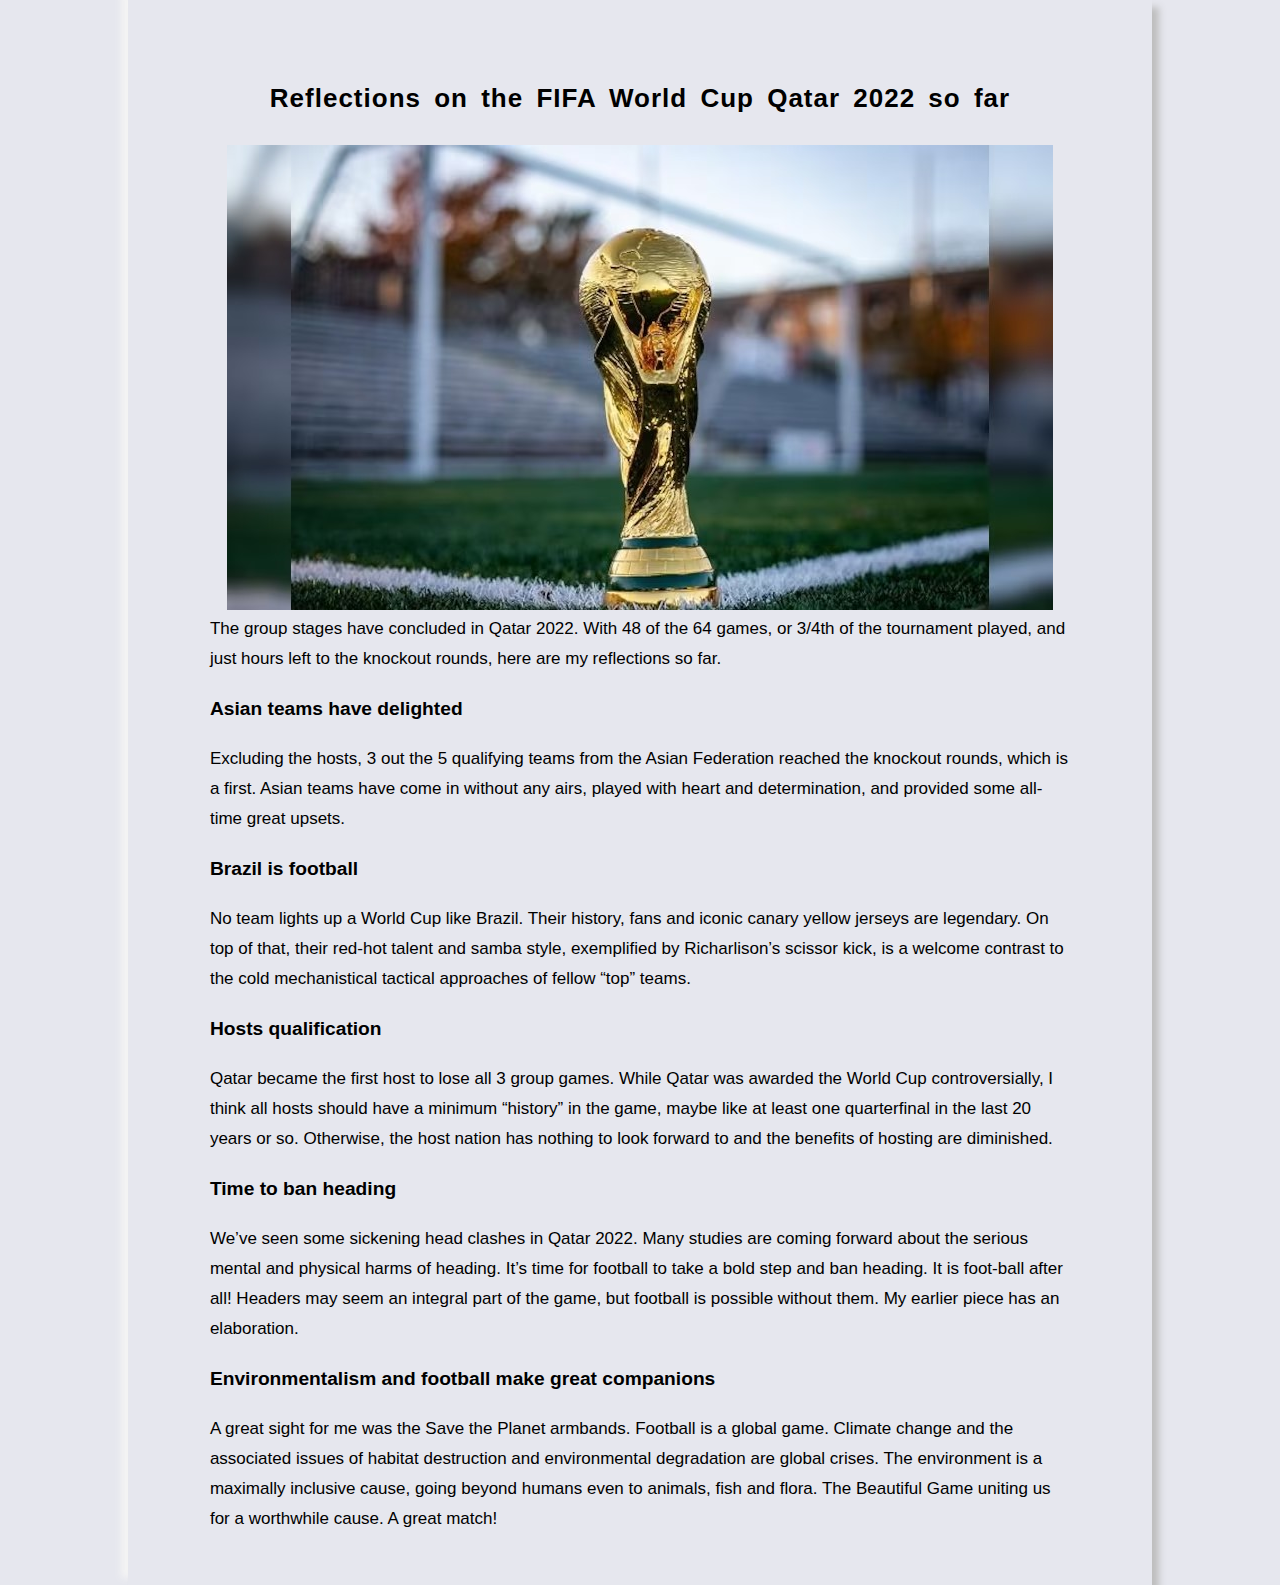
<file: templates/story3.html>
<!DOCTYPE html>
<html lang="en">
<head>
    <meta charset="UTF-8">
    <meta name="viewport" content="width=device-width, initial-scale=1.0">
    <title>Foot Ball</title>
    <link rel="stylesheet" href="style.css">
</head>
<body>
    <section class="blog">
        <section class="content">
            <center>
                <h1>Reflections on the FIFA World Cup Qatar 2022 so far</h1>
                <img src="images/football-blog-img.jpg" alt="">
            </center>
            <div class="blog-content">
                <p>The group stages have concluded in Qatar 2022. With 48 of the 64 games, or 3/4th of the tournament played, and just hours left to the knockout rounds, here are my reflections so far.
                </p>
                <h4>Asian teams have delighted</h4>
                <p>Excluding the hosts, 3 out the 5 qualifying teams from the Asian Federation reached the knockout rounds, which is a first. Asian teams have come in without any airs, played with heart and determination, and provided some all-time great upsets.
                </p>
                <h4>Brazil is football</h4>
                <p>No team lights up a World Cup like Brazil. Their history, fans and iconic canary yellow jerseys are legendary. On top of that, their red-hot talent and samba style, exemplified by Richarlison’s scissor kick, is a welcome contrast to the cold mechanistical tactical approaches of fellow “top” teams.</p>
                <h4>Hosts qualification</h4>
                <p>Qatar became the first host to lose all 3 group games. While Qatar was awarded the World Cup controversially, I think all hosts should have a minimum “history” in the game, maybe like at least one quarterfinal in the last 20 years or so. Otherwise, the host nation has nothing to look forward to and the benefits of hosting are diminished.</p>
                <h4>Time to ban heading</h4>
                <p>We’ve seen some sickening head clashes in Qatar 2022. Many studies are coming forward about the serious mental and physical harms of heading. It’s time for football to take a bold step and ban heading. It is foot-ball after all! Headers may seem an integral part of the game, but football is possible without them. My earlier piece has an elaboration.</p>
                <h4>Environmentalism and football make great companions</h4>
                <p>A great sight for me was the Save the Planet armbands. Football is a global game. Climate change and the associated issues of habitat destruction and environmental degradation are global crises. The environment is a maximally inclusive cause, going beyond humans even to animals, fish and flora. The Beautiful Game uniting us for a worthwhile cause. A great match!</p>
            </div>
        </section>
    </section>
</body>
</html>
</file>
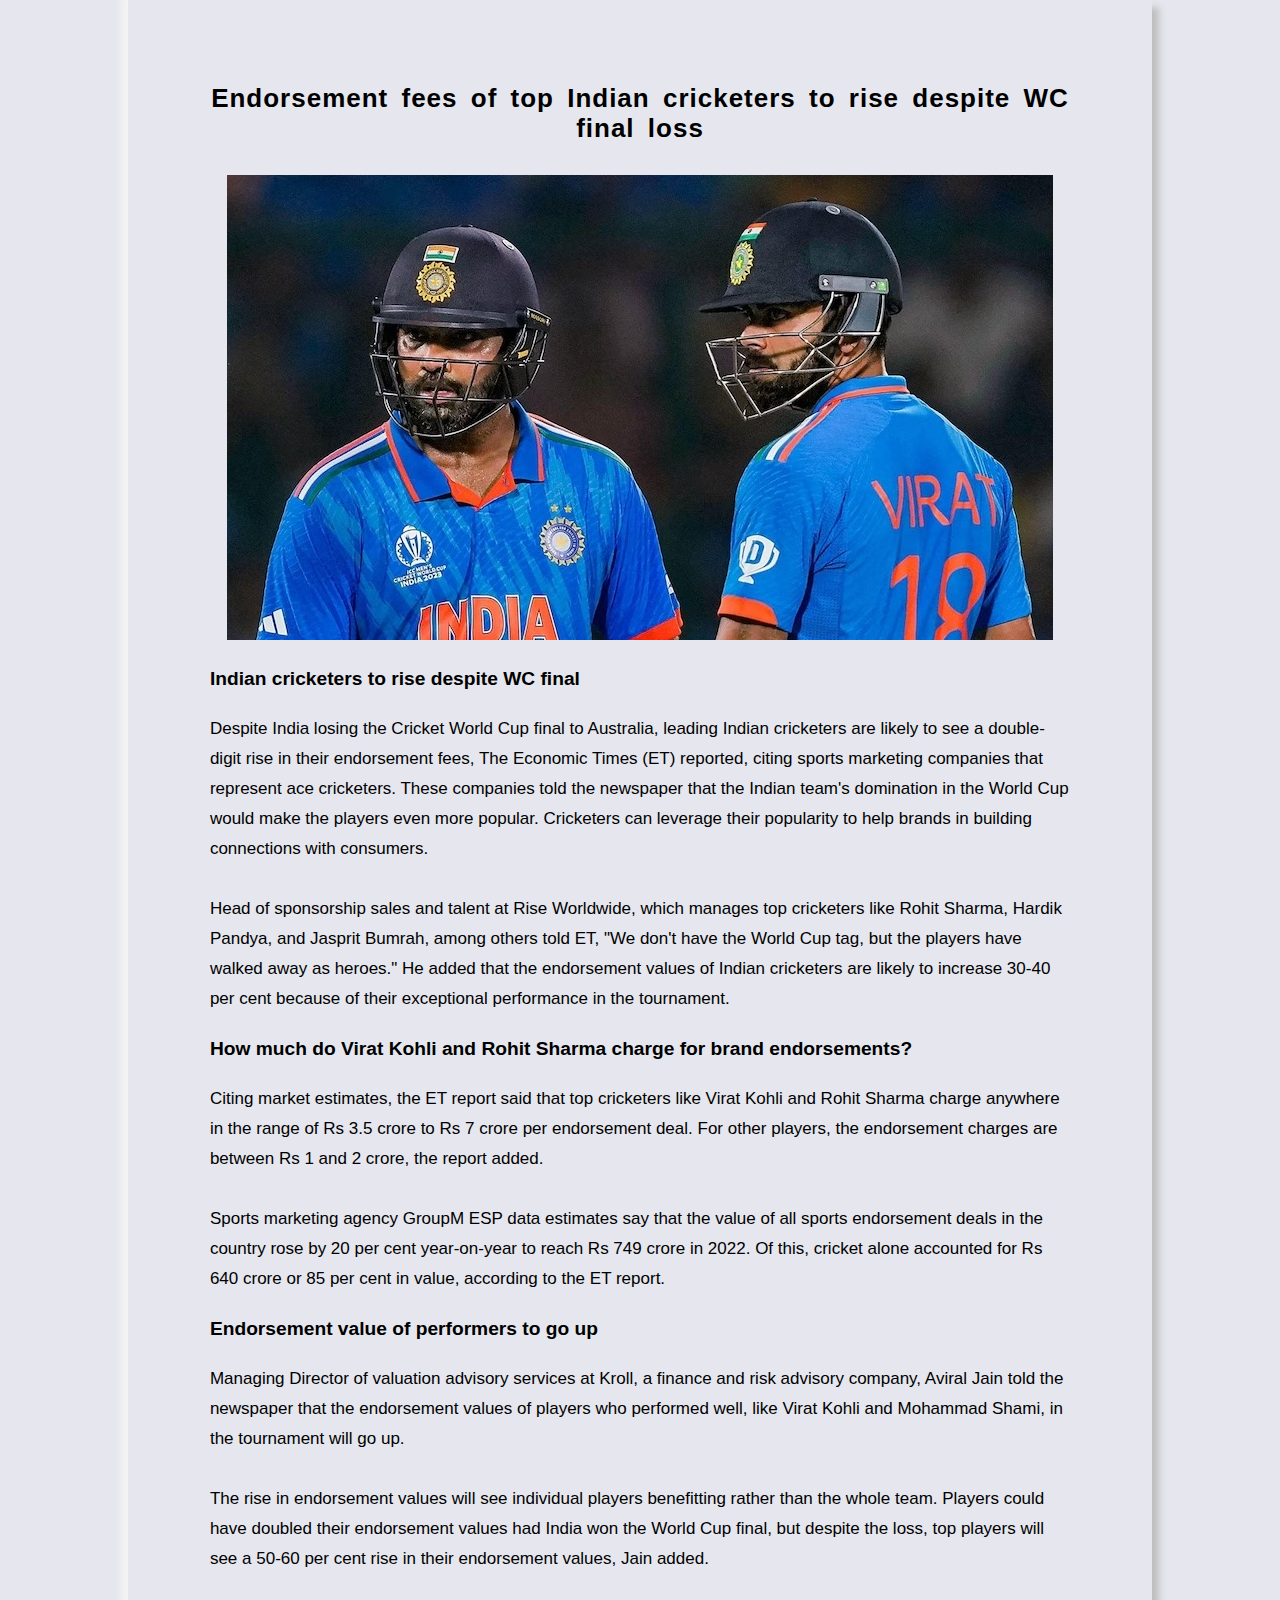
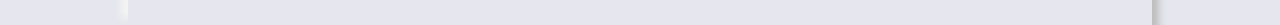
<file: templates/story4.html>
<!DOCTYPE html>
<html lang="en">
<head>
    <meta charset="UTF-8">
    <meta name="viewport" content="width=device-width, initial-scale=1.0">
    <title>Kabbadi</title>
    <link rel="stylesheet" href="style.css">
</head>
<body>
    <section class="blog">
        <section class="content">
            <center>
                <h1>Endorsement fees of top Indian cricketers to rise despite WC final loss</h1>
                <img src="images/cricket-blog-img.jpg" alt="">
            </center>
            <div class="blog-content">
                <h4>Indian cricketers to rise despite WC final</h4>
                <p>Despite India losing the Cricket World Cup final to Australia, leading Indian cricketers are likely to see a double-digit rise in their endorsement fees, The Economic Times (ET) reported, citing sports marketing companies that represent ace cricketers. These companies told the newspaper that the Indian team's domination in the World Cup would make the players even more popular. Cricketers can leverage their popularity to help brands in building connections with consumers. <br><br>
                    Head of sponsorship sales and talent at Rise Worldwide, which manages top cricketers like Rohit Sharma, Hardik Pandya, and Jasprit Bumrah, among others told ET, "We don't have the World Cup tag, but the players have walked away as heroes." He added that the endorsement values of Indian cricketers are likely to increase 30-40 per cent because of their exceptional performance in the tournament.
                </p>
                <h4>
                    How much do Virat Kohli and Rohit Sharma charge for brand endorsements?</h4>
                <p>Citing market estimates, the ET report said that top cricketers like Virat Kohli and Rohit Sharma charge anywhere in the range of Rs 3.5 crore to Rs 7 crore per endorsement deal. For other players, the endorsement charges are between Rs 1 and 2 crore, the report added. <br><br>
                    Sports marketing agency GroupM ESP data estimates say that the value of all sports endorsement deals in the country rose by 20 per cent year-on-year to reach Rs 749 crore in 2022. Of this, cricket alone accounted for Rs 640 crore or 85 per cent in value, according to the ET report.</p>
                <h4>Endorsement value of performers to go up</h4>
                <p>Managing Director of valuation advisory services at Kroll, a finance and risk advisory company, Aviral Jain told the newspaper that the endorsement values of players who performed well, like Virat Kohli and Mohammad Shami, in the tournament will go up. <br><br>
                    The rise in endorsement values will see individual players benefitting rather than the whole team. Players could have doubled their endorsement values had India won the World Cup final, but despite the loss, top players will see a 50-60 per cent rise in their endorsement values, Jain added.</p>
            </div>
        </section>
    </section>
</body>
</html>
</file>
<file: style.css>
*{
 margin: 0;   
 padding: 0;   
 font-family: "Nunito Sans",sans-serif;
 background-color: #e6e7ee;
}
html{
    margin: 0 !important;
    padding: 0 !important;
    box-sizing: border-box;
    width: 100%;
}

body{
    margin: 0;
    padding: 0;
    width: 100%;
    height: auto;
    box-sizing: border-box;
    background-color: #e6e7ee;
}
h1{
    color: black;
    margin: 2rem 0;
    letter-spacing: 1px;
    word-spacing: 5px;
    font-family: "Poppins",sans-serif;
    
}
.main{
    display: flex;
    justify-content: space-around;
    padding: 0%;
    width: 100%;
}
.picture-cards{
    display: flex;
    flex-direction: column;
    padding: 2% 2%;
    width: 18%;
    background-color: #e6e7ee;
    box-shadow:  7px 7px 7px #bebebe,
    -7px -7px 7px #f4f4f4;
}


.picture-cards:hover{
    transform: scale(1.05);
    transition: 0.30s ease-in-out;
}
.picture-cards img{
    display: flex;
    aspect-ratio: 3/4;
    height: auto;
    width: 100%;
    height: 15rem;
    border-radius: 5px;
}
.picture-cards h6{
    font-family: "Nunito Sans",sans-serif;
    font-size: large;
    margin-top: 1rem;
}
.picture-cards button{
    font-family: "Nunito Sans",sans-serif;
    font-weight: 550;
    letter-spacing: 0.5px;
    border-radius: 5px;
    background-color: #e6e7ee;
    padding: 3% 6%;
    box-shadow:  7px 7px 7px #d2d2d2,
    -7px -7px 7px #ffffff;
    border: none;
}
.picture-cards button:hover{
    box-shadow:  inset  7px 7px 7px #d2d2d2,
    inset  -7px -7px 7px white;

}
.picture-cards p{
    font-family: "Nunito Sans",sans-serif;
    font-size: medium;
    margin: 0.5rem 0;
    line-height: 22px;
}

.blog{
    padding: 0 10%;
    background-color: #e6e7ee;
}
.content{
    box-shadow:  7px 7px 7px #bebebe,
    -7px -7px 7px #f4f4f4;
    padding: 5% 8%;
}
.content h1{
    font-size: 26px;
    line-height: 30px;
    letter-spacing: 1px;
    word-spacing: 5px;
    font-family: "Nunito Sans",sans-serif;
}

.blog-content h4{
    font-weight: 550;
    font-size: larger;
    font-family: "Nunito Sans",sans-serif;
    margin: 1.5rem 0;
}

.blog-content p{
    font-size: 17px;
    line-height: 30px;
    font-family: "Nunito Sans",sans-serif;
}
</file>
<file: templates/style.css>
*{
 margin: 0;   
 padding: 0;   
 font-family: "Nunito Sans",sans-serif;
 background-color: #e6e7ee;
}
html{
    margin: 0 !important;
    padding: 0 !important;
    box-sizing: border-box;
    width: 100%;
}

body{
    margin: 0;
    padding: 0;
    width: 100%;
    height: auto;
    box-sizing: border-box;
    background-color: #e6e7ee;
}
h1{
    color: black;
    margin: 2rem 0;
    letter-spacing: 1px;
    word-spacing: 5px;
    font-family: "Poppins",sans-serif;
    
}
.main{
    display: flex;
    justify-content: space-around;
    padding: 0%;
    width: 100%;
}
.picture-cards{
    display: flex;
    flex-direction: column;
    padding: 2% 2%;
    width: 18%;
    background-color: #e6e7ee;
    box-shadow:  7px 7px 7px #bebebe,
    -7px -7px 7px #f4f4f4;
}


.picture-cards:hover{
    transform: scale(1.05);
    transition: 0.30s ease-in-out;
}
.picture-cards img{
    display: flex;
    aspect-ratio: 3/4;
    height: auto;
    width: 100%;
    height: 15rem;
    border-radius: 5px;
}
.picture-cards h6{
    font-family: "Nunito Sans",sans-serif;
    font-size: large;
    margin-top: 1rem;
}
.picture-cards button{
    font-family: "Nunito Sans",sans-serif;
    font-weight: 550;
    letter-spacing: 0.5px;
    border-radius: 5px;
    background-color: #e6e7ee;
    padding: 3% 6%;
    box-shadow:  7px 7px 7px #d2d2d2,
    -7px -7px 7px #ffffff;
    border: none;
}
.picture-cards button:hover{
    box-shadow:  inset  7px 7px 7px #d2d2d2,
    inset  -7px -7px 7px white;

}
.picture-cards p{
    font-family: "Nunito Sans",sans-serif;
    font-size: medium;
    margin: 0.5rem 0;
    line-height: 22px;
}

.blog{
    padding: 0 10%;
    background-color: #e6e7ee;
}
.content{
    box-shadow:  7px 7px 7px #bebebe,
    -7px -7px 7px #f4f4f4;
    padding: 5% 8%;
}
.content h1{
    font-size: 26px;
    line-height: 30px;
    letter-spacing: 1px;
    word-spacing: 5px;
    font-family: "Nunito Sans",sans-serif;
}

.blog-content h4{
    font-weight: 550;
    font-size: larger;
    font-family: "Nunito Sans",sans-serif;
    margin: 1.5rem 0;
}

.blog-content p{
    font-size: 17px;
    line-height: 30px;
    font-family: "Nunito Sans",sans-serif;
}
</file>
